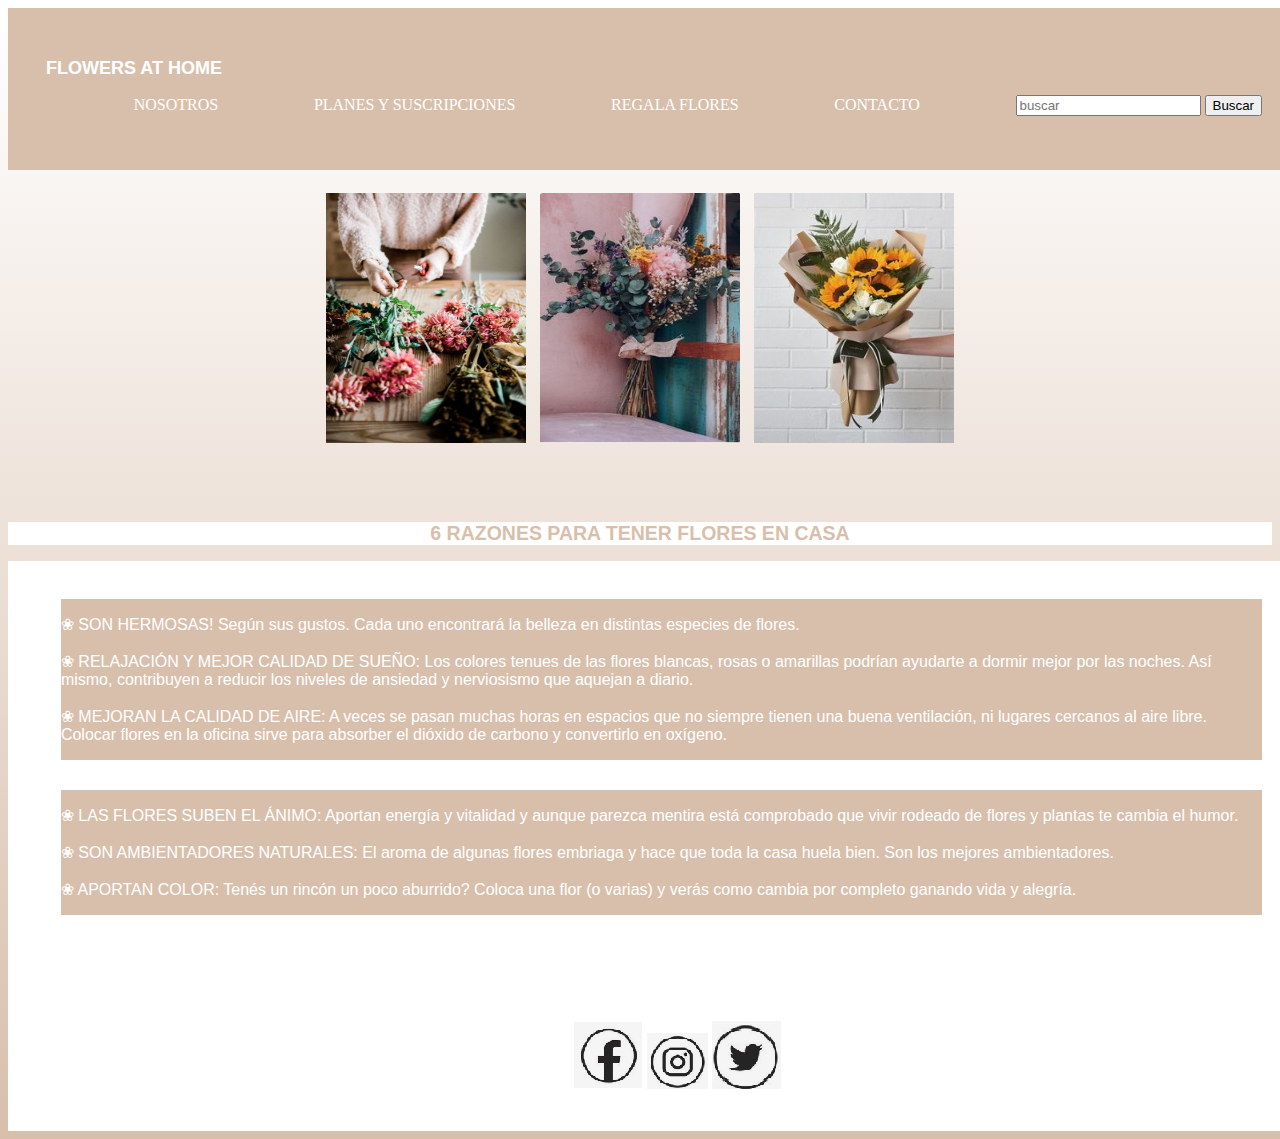
<file: index.html>
<!DOCTYPE html> 
    <head>
        <meta charset="UTF-8">
        <meta http-equiv="X-UA-Compatible" content="IE=edge">
        <meta name="viewport" content="width=device-width, initial-scale=1.0">
        <title> Flowersathome</title>
        <link rel="stylesheet" href="./Styles/index.css">
        <link href="https://cdn.jsdelivr.net/npm/bootstrap@5.2.1/dist/css/bootstrap.min.css" rel="stylesheet" integrity="sha384-iYQeCzEYFbKjA/T2uDLTpkwGzCiq6soy8tYaI1GyVh/UjpbCx/TYkiZhlZB6+fzT" crossorigin="anonymous">
        <script src="https://cdn.jsdelivr.net/npm/bootstrap@5.2.1/dist/js/bootstrap.bundle.min.js" integrity="sha384-u1OknCvxWvY5kfmNBILK2hRnQC3Pr17a+RTT6rIHI7NnikvbZlHgTPOOmMi466C8" crossorigin="anonymous"></script>
    </head>

    <body>
     
<div class="flexbox__primero"> 
 <div class="hijo">
            <h1 class="titulo">FLOWERS AT HOME</h1>
        
 </div>
 <div class="hijo">
        <nav class="hijo">
            
        <ul>
            <li><a class="menu" href="./Paginas/nosotros.html">NOSOTROS</a></li>
            <li><a class="menu" href="./Paginas/planes.html">PLANES Y SUSCRIPCIONES</a></li>
            <li><a class="menu" href="./Paginas/regalar.html">REGALA FLORES</a></li>
            <li><a class="menu" href="./Paginas/contacto.html">CONTACTO</a></li>
            <nav class="navbar bg-light">
                <div class="container-fluid">
                  <form class="d-flex" role="search">
                    <input class="form-control me-2" type="search" placeholder="buscar" aria-label="Search">
                    <button type="button" class="btn btn-outline-light">Buscar</button>

                  </form>
                </div>
              </nav>
            
        </ul>
    </nav>
    
    


 </div>
</div>  
<br>
<br>
<div class="main">
<div class="destacado">
    <div class="center">
    <img src="./img/poner.jpg" class="imgIndex">
    <img src="./img/28dd28c4-12a6-4832-9fed-5b5c0c5666ee.jfif" class="imgIndex">
    <img src="./img/flor.jpg" class="imgIndex">
    </div>
</div>
<br>
<br>
<br>

<div class="title">
    <h2 > 6 RAZONES PARA TENER FLORES EN CASA</h2>
    </div>
<div class="flexbox__conteiner">
    <div class="hijito">
        <p>❀ SON HERMOSAS!
            Según sus gustos. Cada uno encontrará la belleza en distintas especies de flores.
        <br>
        <br>
        ❀ RELAJACIÓN Y MEJOR CALIDAD DE SUEÑO:
        Los colores tenues de las flores blancas, rosas o amarillas podrían ayudarte a dormir mejor por las noches. Así mismo, contribuyen a reducir los niveles de ansiedad y nerviosismo que aquejan a diario.
        <br>
        <br>
        ❀ MEJORAN LA CALIDAD DE AIRE:
        A veces se pasan muchas horas en espacios que no siempre tienen una buena ventilación, ni lugares cercanos al aire libre. 
        Colocar flores en la oficina sirve para absorber el dióxido de carbono y convertirlo en oxígeno.
        </p>
</div>
  
    <div class="hijito">
        <p>❀ LAS FLORES SUBEN EL ÁNIMO:
            Aportan energía y vitalidad y aunque parezca mentira está comprobado que vivir rodeado de flores y plantas te cambia el humor.
        <br>
        <br>
        ❀ SON AMBIENTADORES NATURALES:
        El aroma de algunas flores embriaga y hace que toda la casa huela bien. Son los mejores ambientadores.
        <br>
        <br>
        ❀ APORTAN COLOR:
        Tenés un rincón un poco aburrido? Coloca una flor (o varias) y verás como cambia por completo ganando vida y alegría. 
        </p>
    </div>
</div>
</div>
<div class="footer_conteiner">
        <footer>
            
                <div class="hijo">         
                           
                    <img src="./img/Facebook.png">
                    <img src="./img/instagram.png">
                    <img src="./img/Twitter.png">
               </div>
               
                  

        </footer>
    </div>          
   
    </body>

</html>
</file>
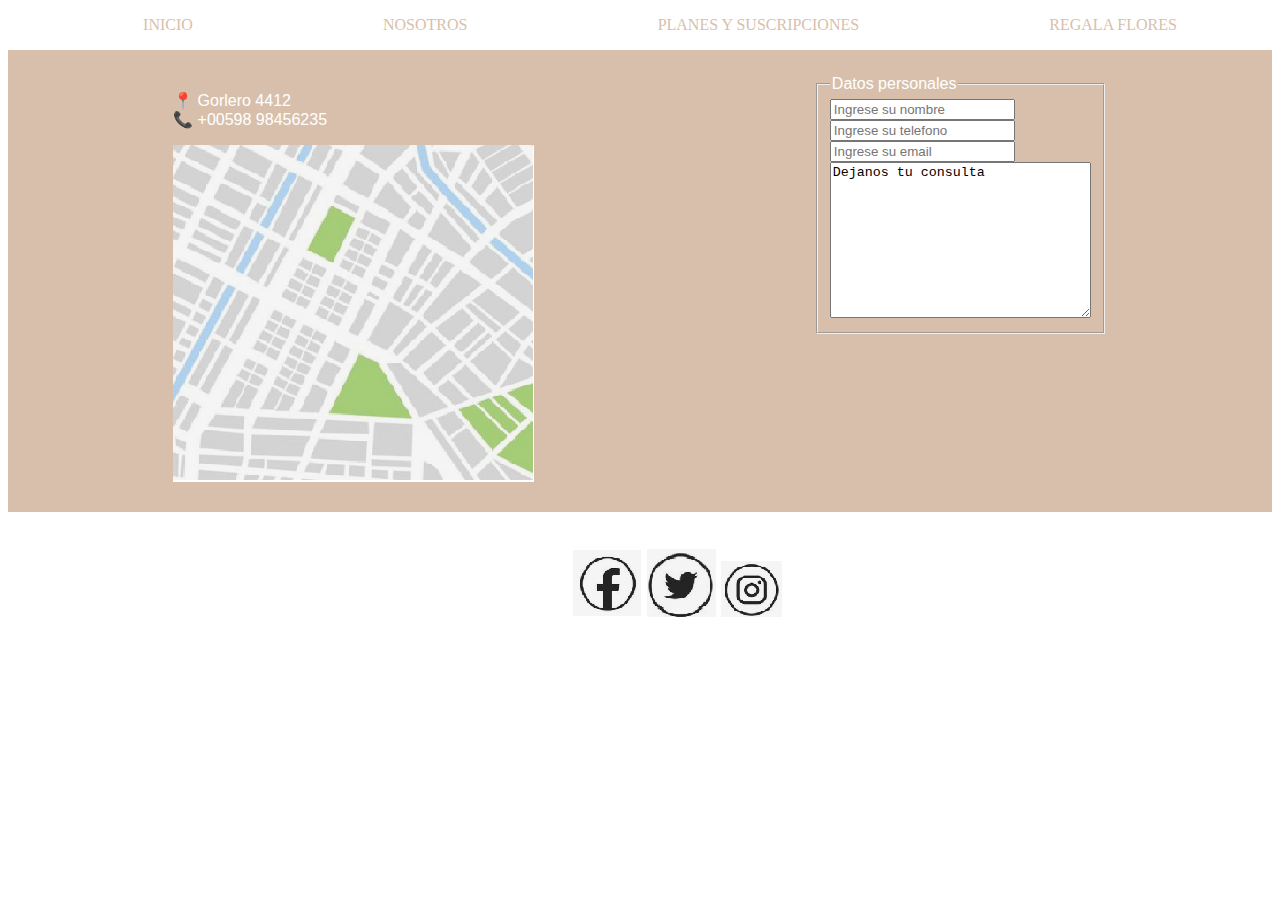
<file: Paginas/contacto.html>
<!DOCTYPE html> 
 
    <head>
        <meta charset="UTF-8">
        <meta http-equiv="X-UA-Compatible" content="IE=edge">
        <meta name="viewport" content="width=device-width, initial-scale=1.0">
        <title> Floresathome</title>
        <link rel="stylesheet" href="../Styles/contacto.css">
    </head>
  

    <body>
        <nav>
        <ul>
            
            <a href="index.HTML">INICIO</a>
            <li><a href="nosotros.html">NOSOTROS</a></li>
            <li><a href="planes.html">PLANES Y SUSCRIPCIONES</a></li>
            <li><a href="regalar.html">REGALA FLORES</a></li>
            
        </ul>
    </nav>
<div class="conteiner">
    <div class="hijo">
        <p> 📍 Gorlero 4412
            <br>
            📞 +00598 98456235
        </p>
        <img src="../img/este mapa.png">
    </div>
    <div class="hijo">
    <form action="contacto" method="post">
        <fieldset>
        <legend> Datos personales</legend>
        <input type="text" name="nombre" placeholder="Ingrese su nombre" required> 
        <br>
        <input type="text" name="telefono" placeholder="Ingrese su telefono" required> 
        <br>
        <input type="text" name="email" placeholder="Ingrese su email" required> 
        <br>
        <textarea name="Comentarios" cols="30" rows="10">Dejanos tu consulta</textarea>
    </fieldset>
    </form>
    </div>
</div>
<div class="footer_conteiner">
    <footer>
        
            <div class="hijo">         
                       
            <img src="../img/Facebook.png">
            <img src="../img/Twitter.png">
            <img src="../img/instagram.png">
           </div>
           
              

    </footer>
    </body>
</html>
</file>
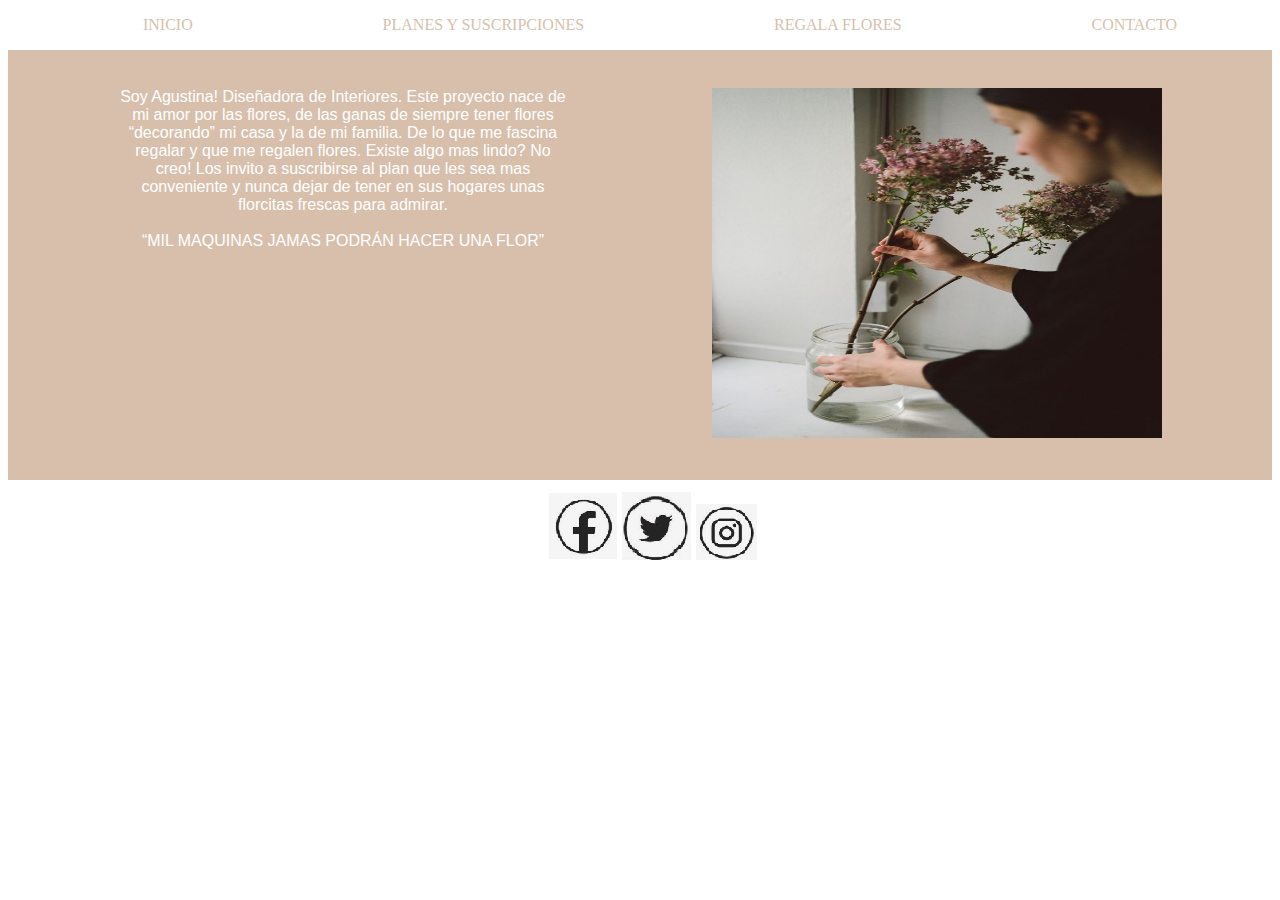
<file: Paginas/nosotros.html>
<!DOCTYPE html > 
    <head>
        <meta charset="UTF-8">
        <meta http-equiv="X-UA-Compatible" content="IE=edge">
        <meta name="viewport" content="width=device-width, initial-scale=1.0">
        <title> Floresathome</title>
        <link rel="stylesheet" href="../Styles/nosotros.css">
    </head>

    <body>
        <nav>
        <ul>
            
            <a href="index.HTML">INICIO</a>
            <a href="planes.html">PLANES Y SUSCRIPCIONES</a>
            <a href="regalar.html">REGALA FLORES</a>
            <a href="contacto.html">CONTACTO</a>

        </ul>
    </nav>
      
<div class="flexbox__conteiner">
    <div>
    <p class="hijito"> Soy Agustina! Diseñadora de Interiores. Este proyecto nace de mi amor por las flores,
         de las ganas de siempre tener flores “decorando” mi casa y la de mi familia. 
         De lo que me fascina regalar y que me regalen flores. Existe algo mas lindo? No creo! 
         Los invito a suscribirse al plan que les sea mas conveniente y nunca dejar de tener en sus hogares
          unas florcitas frescas para admirar.
        <br>
        <br>

        “MIL MAQUINAS JAMAS PODRÁN HACER UNA FLOR”
    </p>
    </div>
    <div><img class="hijito" src="../img/nosotros.jpg" alt=""></div>
</div>
<div class="footer_conteiner">
    <footer>
        
            <div class="hijo">         
                
                <img src="../img/Facebook.png">
                <img src="../img/Twitter.png">
                <img src="../img/instagram.png">
           </div>
           
              

    </footer>
    </body>
</html>
</file>
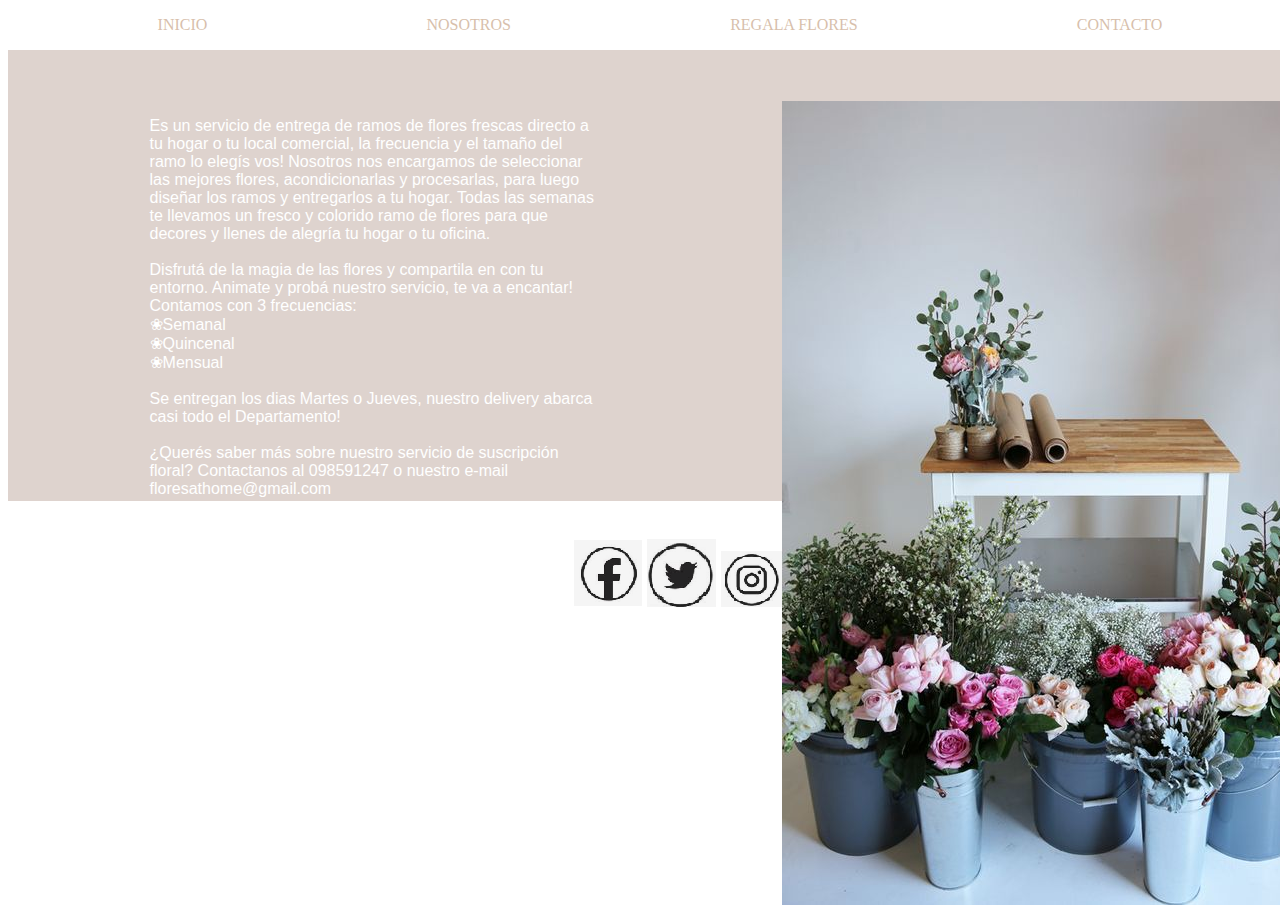
<file: Paginas/planes.html>
<!DOCTYPE html> 
    <head>
        <meta charset="UTF-8">
        <meta http-equiv="X-UA-Compatible" content="IE=edge">
        <meta name="viewport" content="width=device-width, initial-scale=1.0">
        <title> Flowersathome</title>
        <link rel="stylesheet" href="../Styles/planes.css">
    </head>

    <body>
        <nav>
        <ul>
            <a href="index.HTML">INICIO</a>
            <a href="nosotros.html">NOSOTROS</a>
            <a href="regalar.html">REGALA FLORES</a>
            <a href="contacto.html">CONTACTO</a>

        </ul>
    <div class="conteiner__flex">
        <div class="hijito"> 
            <p>
            Es un servicio de entrega de ramos de flores frescas directo a tu hogar o tu local comercial,
             la frecuencia y el tamaño del ramo lo elegís vos!
             Nosotros nos encargamos de seleccionar las mejores flores, acondicionarlas y procesarlas, para luego diseñar los ramos y
             entregarlos a tu hogar.
            Todas las semanas te llevamos un fresco y colorido ramo de flores para que decores y llenes de alegría tu hogar o tu oficina.
            <br>
            <br>
            
            Disfrutá de la magia de las flores y compartila en con tu entorno.
            Animate y probá nuestro servicio, te va a encantar!
            <br>
            Contamos con 3 frecuencias:
            <br>
            
            ❀Semanal
            <br>
            ❀Quincenal
            <br>
            ❀Mensual
            <br>
            <br>
            Se entregan los dias Martes o Jueves, nuestro delivery abarca casi todo el Departamento! 
            <br>
            <br>
            
            ¿Querés saber más sobre nuestro servicio de suscripción floral?  Contactanos al 098591247 o nuestro e-mail floresathome@gmail.com
        </p>
        </div>

        <div class="hijito">
            <img src="../img/Imagen suscripciones.jpg" alt="">
        </div>

    </div>

    <div class="footer_conteiner">
        <footer>
            
                <div class="hijo">         
                           
                    <img src="../img/Facebook.png">
                    <img src="../img/Twitter.png">
                    <img src="../img/instagram.png">
               
                  

        </footer> 
    </body>
</html>
</file>
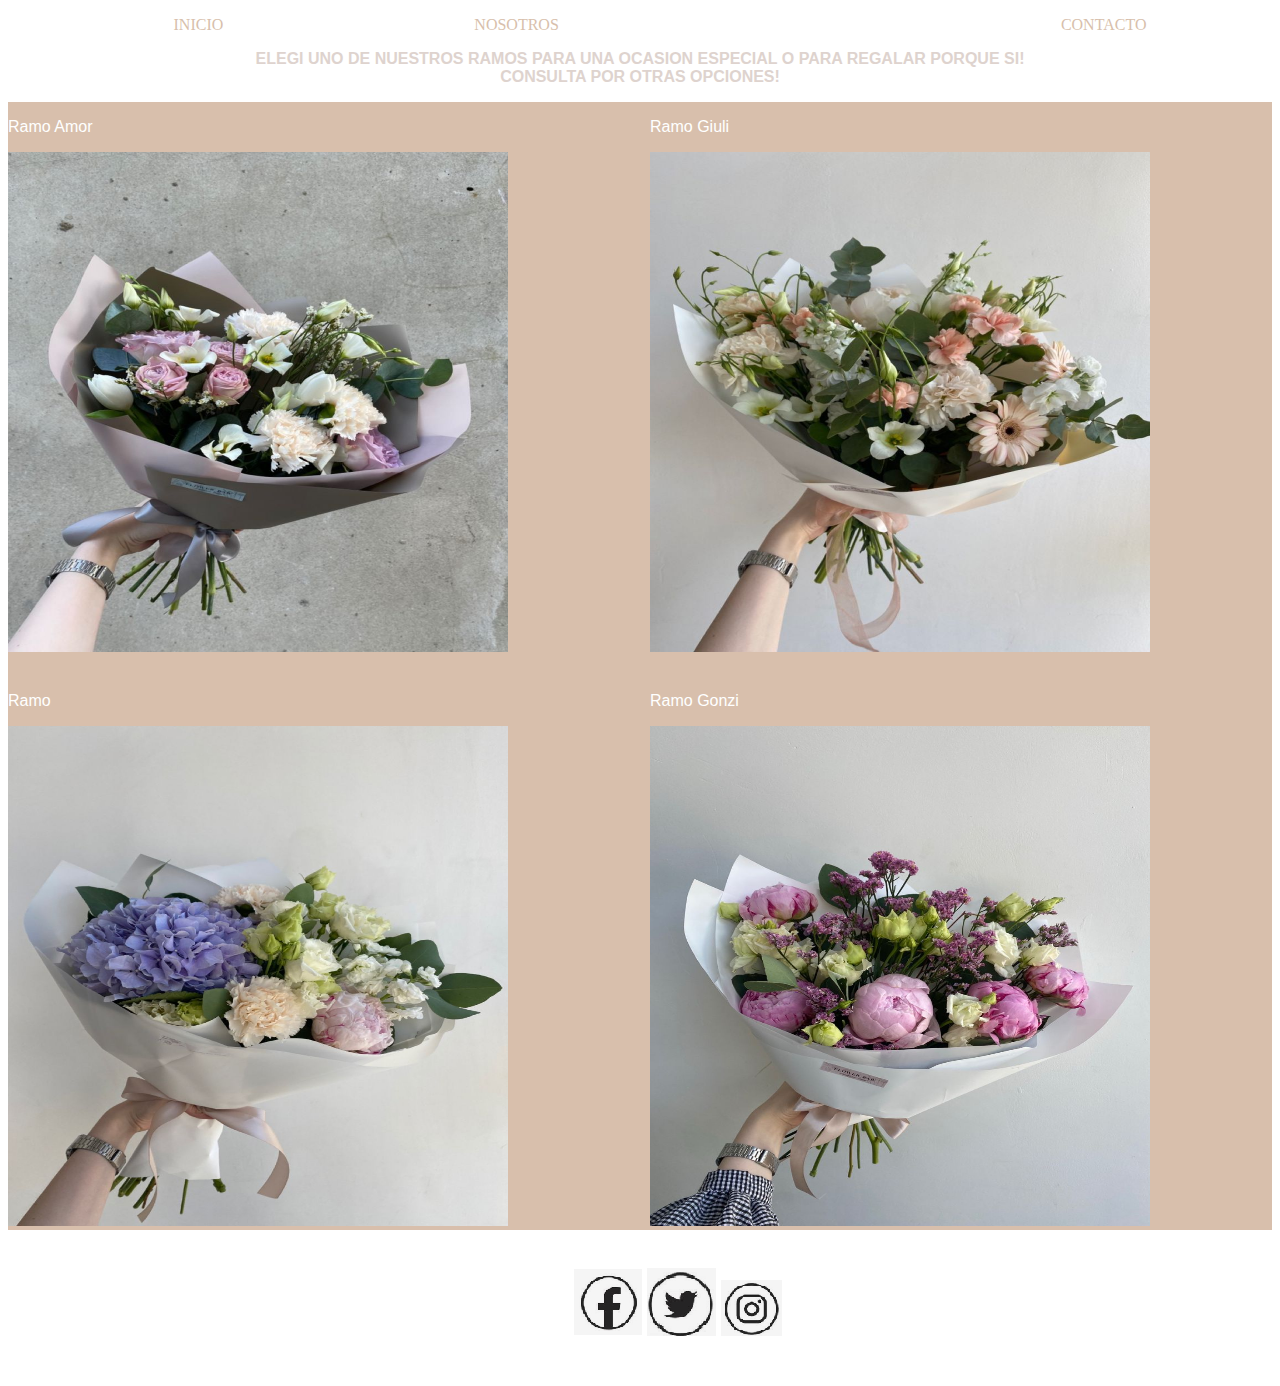
<file: Paginas/regalar.html>
<!DOCTYPE html> 
    <head>
        <meta charset="UTF-8">
        <meta http-equiv="X-UA-Compatible" content="IE=edge">
        <meta name="viewport" content="width=device-width, initial-scale=1.0">
        <title> Floresathome</title>
        <link rel="stylesheet" href="../Styles/regalar.css">
    </head>

    <body>
        <nav>
        <ul>
            <a href="index.HTML">INICIO</a>
            <a href="nosotros.html">NOSOTROS</a>
            <a href="planes.html"></a>
            <a href="contacto.html">CONTACTO</a>

        </ul>
    </nav>

    <div class="titulo">
        <p>ELEGI UNO DE NUESTROS RAMOS PARA UNA OCASION ESPECIAL O PARA REGALAR PORQUE SI!
            <br>
            CONSULTA POR OTRAS OPCIONES! 
        </p>
    </div>



<div class="caja">

    <div class="img1">
        <p>Ramo Amor</p>
        <img src="../img/IMAGEN1.jfif">
    </div>

    <div class="img2">
        <p>Ramo Giuli</p>
        <img src="../img/IMAGEN2.jfif">
    </div>

    <div class="img3" >
       <p> Ramo </p>
        <img src="../img/IMAGEN3.jfif">
    </div>
    
    <div class="img4">
        <p> Ramo Gonzi</p>
        <img src="../img/IMAGEN4.jfif">
    </div>

   </div>

    <footer>
        <div class="footer_conteiner">
        
            <div class="hijo">         
                <img src="../img/Facebook.png">
                <img src="../img/Twitter.png">
                <img src="../img/instagram.png">
           </div>
           
    </footer>
    </body>
</html>
</file>
<file: Styles/index.css>
body {
  background-image: linear-gradient(to top, rgb(216, 191, 172), white);
}

.flexbox__primero {
  display: inline-block;
  background-color: rgb(216, 191, 172);
  width: 100%;
  padding: 3%;
}
.titulo {
  font-size: large;
  color: white;
  font-family: "PT Sans Narrow", sans-serif;
  transition: all 2s ease;
}
.titulo:hover {
  transition: all 2s ease;
  transform: scale(0.5, 0.5);
}

.hijo {
  display: inline;
  color: white;
}

.imgIndex {
  text-align: center;
  width: 200px;
  height: 250px;
  padding: 5px 5px;
}
.center {
  text-align: center;
}

.flexbox__conteiner {
  display: flex;
  background-color: white;
  width: 100%;
  padding: 3%;
  justify-content: space-evenly;
}
.title {
  text-align: center;
  font-family: "PT Sans Narrow", sans-serif;
  font-size: small;
  font-weight: bold;
  color: rgb(216, 191, 172);
  background-color: white;
}

.hijito {
  width: 450px;
  height: 450px;
  color: white;
  font-family: "PT Sans Narrow", sans-serif;
  background-color: rgb(216, 191, 172);
  margin: 0px 15px;
}

.footer_conteiner {
  display: flex;
  background-color: white;
  width: 100%;
  padding: 3%;
  justify-content: flex-end;
  justify-content: center;
}

nav ul {
  display: flex;
  flex-direction: row;
  justify-content: space-around;
  align-items: center;
}

nav li {
  list-style: none;
}

nav a {
  text-decoration: none;
  color: white;
}

@media screen and (max-width: 768px) {
  nav ul {
    display: block;
    text-align: center;
  }
}
.flexbox__conteiner {
  flex-direction: column;
}
.hijito {
  width: 95%;
  height: auto;
  margin-bottom: 30px;
}

.container-fluid {
  background-color: rgb(216, 191, 172);
  justify-content: flex-end;
  ;
}
</file>
<file: Styles/contacto.css>
.conteiner {
  display: flex;
  background-color: rgb(216, 191, 172);
  color: white;
  justify-content: space-around;
  padding: 2%;
}
.hijo {
  color:white;
  font-size: medium;
  font-family: "PT Sans Narrow", sans-serif;
}
nav ul {
  display: flex;
  flex-direction: row;
  justify-content: space-around;
  align-items: center;
  
}

nav li {
  list-style: none;
}

nav a {
  text-decoration: none;
  color:rgb(216, 191, 172);
}

.footer_conteiner {
  display: flex;
  background-color: white;
  width: 100%;
  padding: 3%;
  justify-content: flex-end;
  justify-content: center;
}
</file>
<file: Styles/nosotros.css>
.flexbox__conteiner {
  display: flex;
  background-color: rgb(216, 191, 172);
  color: white;
  padding: 3%;
  justify-content: space-around;
  flex-direction: row;
}

.hijito {
  text-align: center;
  width: 450px;
  height: 350px;
  font-family: "PT Sans Narrow", sans-serif;
  margin: 0px 15px;
  color: white;
}

.footer_conteiner {
  display: flex;
  background-color: white;
  width: 100%;
  padding: 1%;
  justify-content: flex-end;
  justify-content: center;
}
nav ul {
  display: flex;
  flex-direction: row;
  justify-content: space-around;
  align-items: center;
}

nav li {
  list-style: none;
}

nav a {
  text-decoration: none;
  color: rgb(216, 191, 172);
}
</file>
<file: Styles/planes.css>
.conteiner__flex {
  display: flex;
  background-color: rgb(222, 211, 206);
  width: 100%;
  height: 100%px;
  padding: 4%;
  flex-direction: row;
  justify-content: space-around;
}

.hijito {
  width: 450px;
  height: 350px;
  font-family: "PT Sans Narrow", sans-serif;
  margin: 0px 15px;
  color: white;
}

.footer_conteiner {
  display: flex;
  background-color: white;
  width: 100%;
  padding: 3%;
  justify-content: flex-end;
  justify-content: center;
}
nav ul {
  display: flex;
  flex-direction: row;
  justify-content: space-around;
  align-items: center;
}

nav li {
  list-style: none;
}

nav a {
  text-decoration: none;
  color: rgb(216, 191, 172);
}
</file>
<file: Styles/regalar.css>
.conteiner {
  display: flex;
  background-color: rgb(216, 191, 172);
  flex-direction: row;
  justify-content: space-evenly;
  height: 600px;
}
.titulo {
  text-align: center;
  font-size: medium;
  font-family: "PT Sans Narrow", sans-serif;
  color: rgb(222, 211, 206);
  font-weight: bold;
}

.imagen {
  color: white;
  font-family: "PT Sans Narrow", sans-serif;
  width: 200px;
  height: 200px;
  margin: 15px;
}

.footer_conteiner {
  display: flex;
  background-color: white;
  width: 100%;
  padding: 3%;
  justify-content: flex-end;
  justify-content: center;
}

@media screen and (max-width: 768px) {
  .conteiner {
    flex-direction: column;
    height: auto;
  }
  .imagen {
    width: 100%;
    height: auto;
  }
  .imagen img {
    width: 93%;
    height: auto;
  }
}

nav ul {
  display: flex;
  flex-direction: row;
  justify-content: space-around;
  align-items: center;
}

nav li {
  list-style: none;
}

nav a {
  text-decoration: none;
  color: rgb(216, 191, 172);
}

.caja {  display: grid;
 
  grid-auto-columns: 1fr;
  gap: 20px 20px;
  grid-auto-flow: row;
  grid-template-areas:
    "img1 img2"
    "img3 img4";
    background-color: rgb(216, 191, 172) ;
    color: white;
    font-family: "PT Sans Narrow", sans-serif;
    
}

.img1 { grid-area: img1; }

.img2 { grid-area: img2; }

.img3 { grid-area: img3; }

.img4 { grid-area: img4; }

.img1 img, .img2 img, .img3 img, .img4 img{

  width: 500px;
  height: 500px;

  
}
</file>
